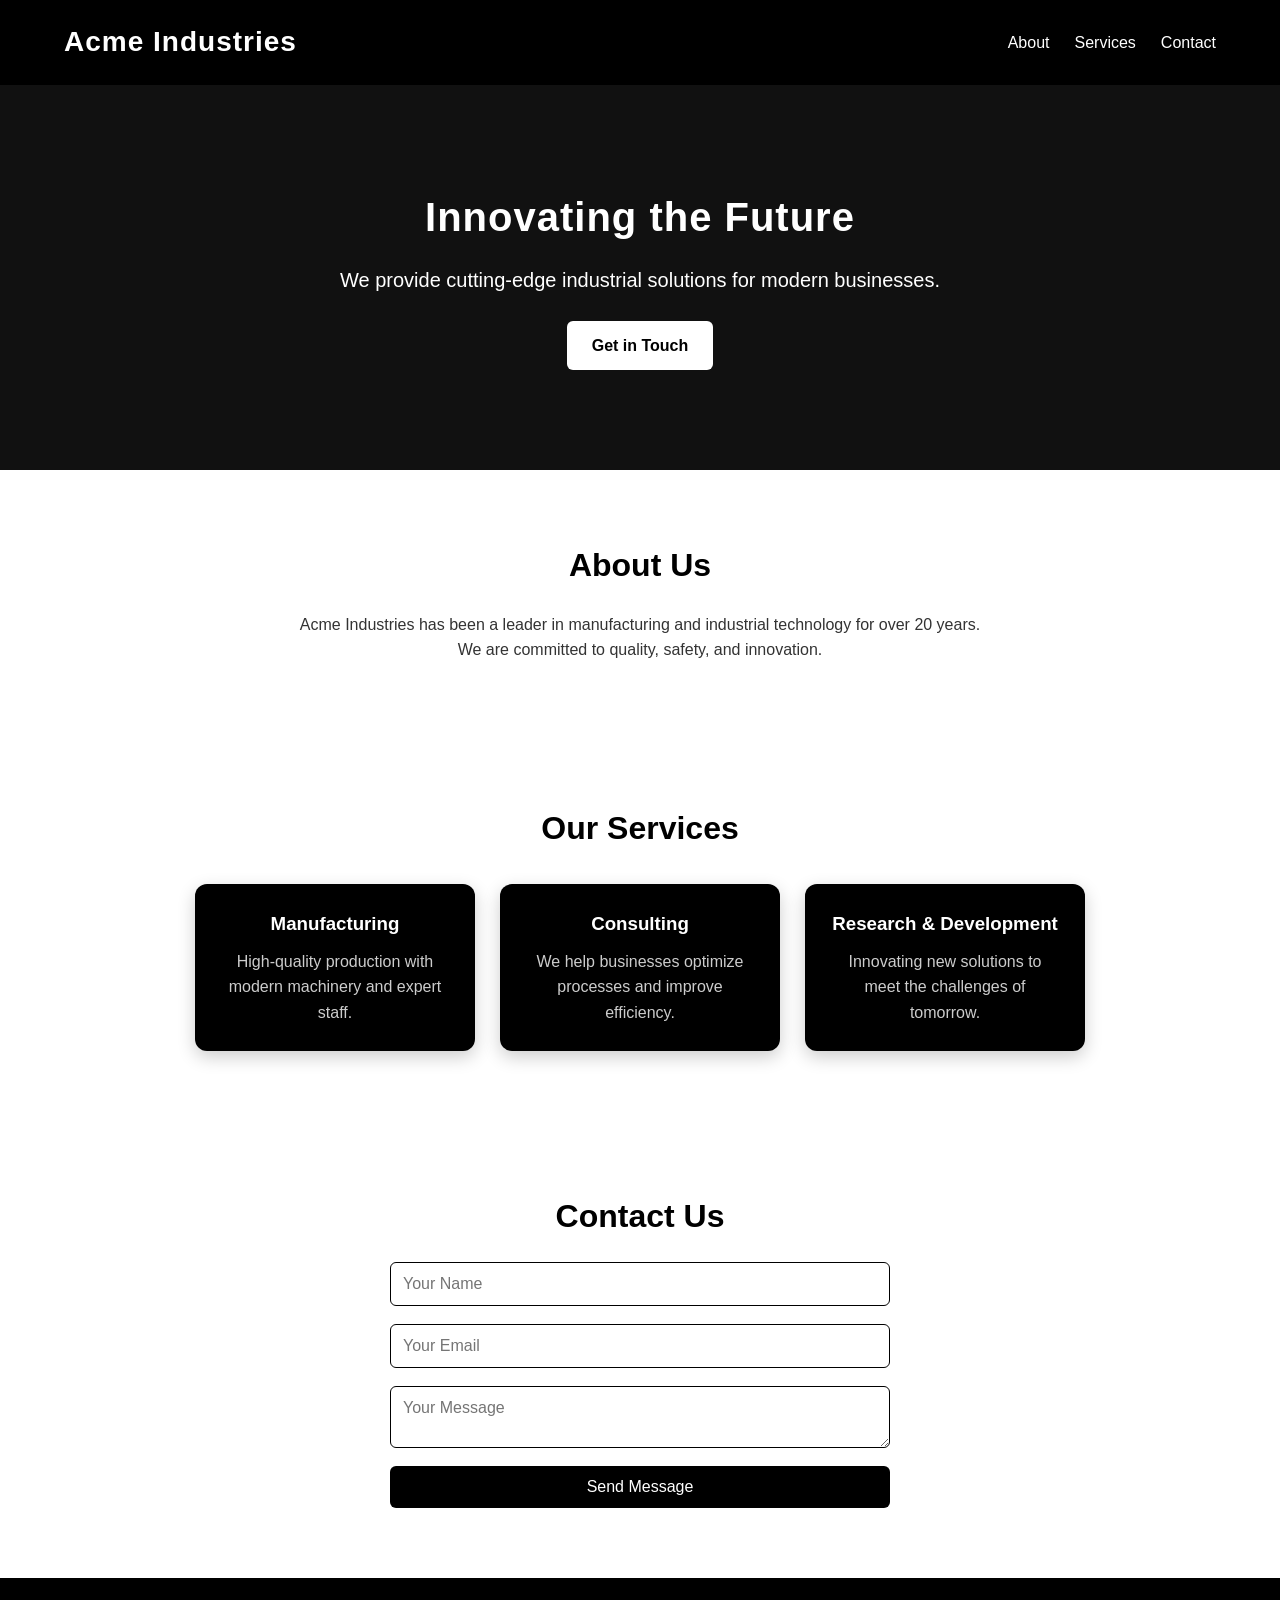
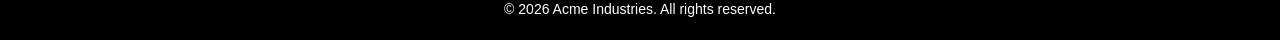
<file: index.html>
<!DOCTYPE html>
<html lang="en">
<head>
    <meta charset="UTF-8">
    <meta name="viewport" content="width=device-width, initial-scale=1.0">
    <title>Acme Industries</title>
    <link rel="stylesheet" href="site.css">
</head>
<body>
    <!-- Header -->
    <header>
        <div class="container">
            <h1>Acme Industries</h1>
            <nav>
                <ul>
                    <li><a href="#about">About</a></li>
                    <li><a href="#services">Services</a></li>
                    <li><a href="#contact">Contact</a></li>
                </ul>
            </nav>
        </div>
    </header>

    <!-- Hero Section -->
    <section class="hero">
        <div class="container">
            <h2>Innovating the Future</h2>
            <p>We provide cutting-edge industrial solutions for modern businesses.</p>
            <a href="#contact" class="btn">Get in Touch</a>
        </div>
    </section>

    <!-- About Section -->
    <section id="about" class="about">
        <div class="container">
            <h2>About Us</h2>
            <p>Acme Industries has been a leader in manufacturing and industrial technology for over 20 years. We are committed to quality, safety, and innovation.</p>
        </div>
    </section>

    <!-- Services Section -->
    <section id="services" class="services">
        <div class="container">
            <h2>Our Services</h2>
            <div class="service-cards">
                <div class="card">
                    <h3>Manufacturing</h3>
                    <p>High-quality production with modern machinery and expert staff.</p>
                </div>
                <div class="card">
                    <h3>Consulting</h3>
                    <p>We help businesses optimize processes and improve efficiency.</p>
                </div>
                <div class="card">
                    <h3>Research & Development</h3>
                    <p>Innovating new solutions to meet the challenges of tomorrow.</p>
                </div>
            </div>
        </div>
    </section>

    <!-- Contact Section -->
    <section id="contact" class="contact">
        <div class="container">
            <h2>Contact Us</h2>
            <form>
                <input type="text" placeholder="Your Name" required>
                <input type="email" placeholder="Your Email" required>
                <textarea placeholder="Your Message" required></textarea>
                <button type="submit">Send Message</button>
            </form>
        </div>
    </section>

    <!-- Footer -->
    <footer>
        <div class="container">
            <p>&copy; 2026 Acme Industries. All rights reserved.</p>
        </div>
    </footer>
</body>
</html>
</file>
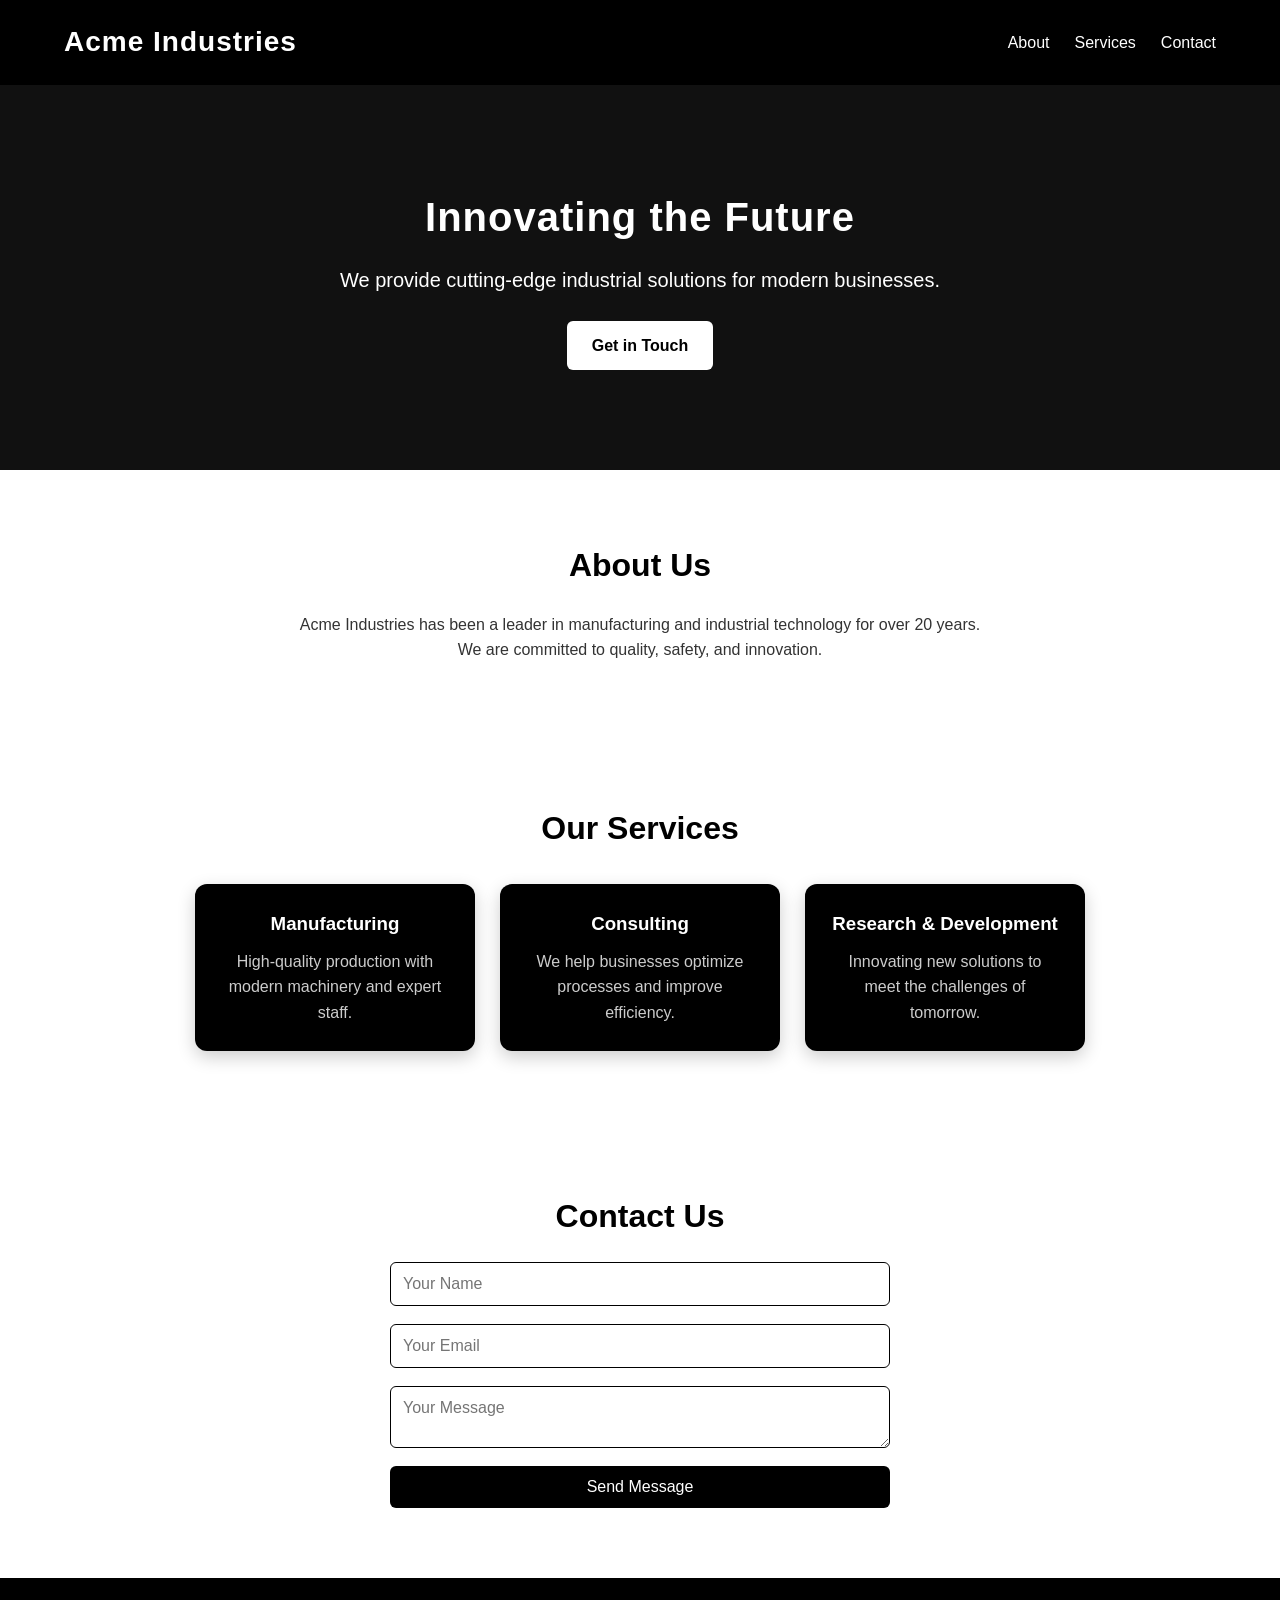
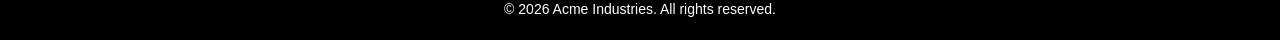
<file: website.html>
<!DOCTYPE html>
<html lang="en">
<head>
    <meta charset="UTF-8">
    <meta name="viewport" content="width=device-width, initial-scale=1.0">
    <title>Acme Industries</title>
    <link rel="stylesheet" href="site.css">
</head>
<body>
    <!-- Header -->
    <header>
        <div class="container">
            <h1>Acme Industries</h1>
            <nav>
                <ul>
                    <li><a href="#about">About</a></li>
                    <li><a href="#services">Services</a></li>
                    <li><a href="#contact">Contact</a></li>
                </ul>
            </nav>
        </div>
    </header>

    <!-- Hero Section -->
    <section class="hero">
        <div class="container">
            <h2>Innovating the Future</h2>
            <p>We provide cutting-edge industrial solutions for modern businesses.</p>
            <a href="#contact" class="btn">Get in Touch</a>
        </div>
    </section>

    <!-- About Section -->
    <section id="about" class="about">
        <div class="container">
            <h2>About Us</h2>
            <p>Acme Industries has been a leader in manufacturing and industrial technology for over 20 years. We are committed to quality, safety, and innovation.</p>
        </div>
    </section>

    <!-- Services Section -->
    <section id="services" class="services">
        <div class="container">
            <h2>Our Services</h2>
            <div class="service-cards">
                <div class="card">
                    <h3>Manufacturing</h3>
                    <p>High-quality production with modern machinery and expert staff.</p>
                </div>
                <div class="card">
                    <h3>Consulting</h3>
                    <p>We help businesses optimize processes and improve efficiency.</p>
                </div>
                <div class="card">
                    <h3>Research & Development</h3>
                    <p>Innovating new solutions to meet the challenges of tomorrow.</p>
                </div>
            </div>
        </div>
    </section>

    <!-- Contact Section -->
    <section id="contact" class="contact">
        <div class="container">
            <h2>Contact Us</h2>
            <form>
                <input type="text" placeholder="Your Name" required>
                <input type="email" placeholder="Your Email" required>
                <textarea placeholder="Your Message" required></textarea>
                <button type="submit">Send Message</button>
            </form>
        </div>
    </section>

    <!-- Footer -->
    <footer>
        <div class="container">
            <p>&copy; 2026 Acme Industries. All rights reserved.</p>
        </div>
    </footer>
</body>
</html>
</file>
<file: site.css>
/* Basic Reset */
* {
    margin: 0;
    padding: 0;
    box-sizing: border-box;
    font-family: 'Segoe UI', Arial, sans-serif;
}

body {
    line-height: 1.6;
    color: #111; /* Dark text */
    background: #fff; /* White background */
}

/* Header */
header {
    background: #000; /* Black header */
    color: #fff;
    padding: 20px 0;
}

header .container {
    display: flex;
    justify-content: space-between;
    align-items: center;
    width: 90%;
    margin: auto;
}

header h1 {
    font-size: 28px;
    letter-spacing: 1px;
}

nav ul {
    list-style: none;
    display: flex;
    gap: 25px;
}

nav a {
    color: #fff;
    text-decoration: none;
    font-weight: 500;
    transition: color 0.3s;
}

nav a:hover {
    color: #ccc; /* Light gray hover */
}

/* Hero Section */
.hero {
    background: #111; /* Black hero background */
    color: #fff;
    padding: 100px 0;
    text-align: center;
}

.hero h2 {
    font-size: 40px;
    margin-bottom: 15px;
    letter-spacing: 1px;
}

.hero p {
    font-size: 20px;
    margin-bottom: 25px;
}

.btn {
    display: inline-block;
    background: #fff; /* White button */
    color: #000; /* Black text */
    padding: 12px 25px;
    text-decoration: none;
    border-radius: 6px;
    font-weight: 600;
    transition: background 0.3s, color 0.3s, transform 0.3s;
}

.btn:hover {
    background: #000;
    color: #fff;
    transform: scale(1.05);
}

/* About Section */
.about, .services, .contact {
    padding: 70px 0;
    text-align: center;
}

.about h2, .services h2, .contact h2 {
    color: #000;
    font-size: 32px;
    margin-bottom: 20px;
}

.about p {
    max-width: 700px;
    margin: 20px auto 0;
    color: #333; /* Medium gray for readability */
}

/* Services Section */
.service-cards {
    display: flex;
    justify-content: center;
    gap: 25px;
    flex-wrap: wrap;
    margin-top: 30px;
}

.card {
    background: #000; /* Black card */
    color: #fff; /* White text */
    padding: 25px;
    width: 280px;
    border-radius: 12px;
    box-shadow: 0 6px 18px rgba(0,0,0,0.2);
    transition: transform 0.3s, box-shadow 0.3s;
}

.card h3 {
    color: #fff;
    margin-bottom: 10px;
}

.card p {
    color: #ccc; /* Light gray for text */
}

.card:hover {
    transform: translateY(-10px);
    box-shadow: 0 12px 24px rgba(0,0,0,0.3);
}

/* Contact Section */
form {
    max-width: 500px;
    margin: 20px auto 0;
    display: flex;
    flex-direction: column;
    gap: 18px;
}

input, textarea {
    padding: 12px;
    font-size: 16px;
    border-radius: 6px;
    border: 1px solid #000; /* Black border */
    width: 100%;
    background: #fff;
    color: #000;
}

input:focus, textarea:focus {
    outline: none;
    border-color: #111;
    box-shadow: 0 0 5px rgba(0,0,0,0.2);
}

button {
    padding: 12px;
    font-size: 16px;
    background: #000; /* Black button */
    color: #fff; /* White text */
    border: none;
    border-radius: 6px;
    cursor: pointer;
    transition: background 0.3s, transform 0.2s;
}

button:hover {
    background: #fff; /* Invert colors on hover */
    color: #000;
    transform: scale(1.05);
}

/* Footer */
footer {
    background: #000; /* Black footer */
    color: #fff;
    text-align: center;
    padding: 20px 0;
    font-size: 14px;
}
</file>
